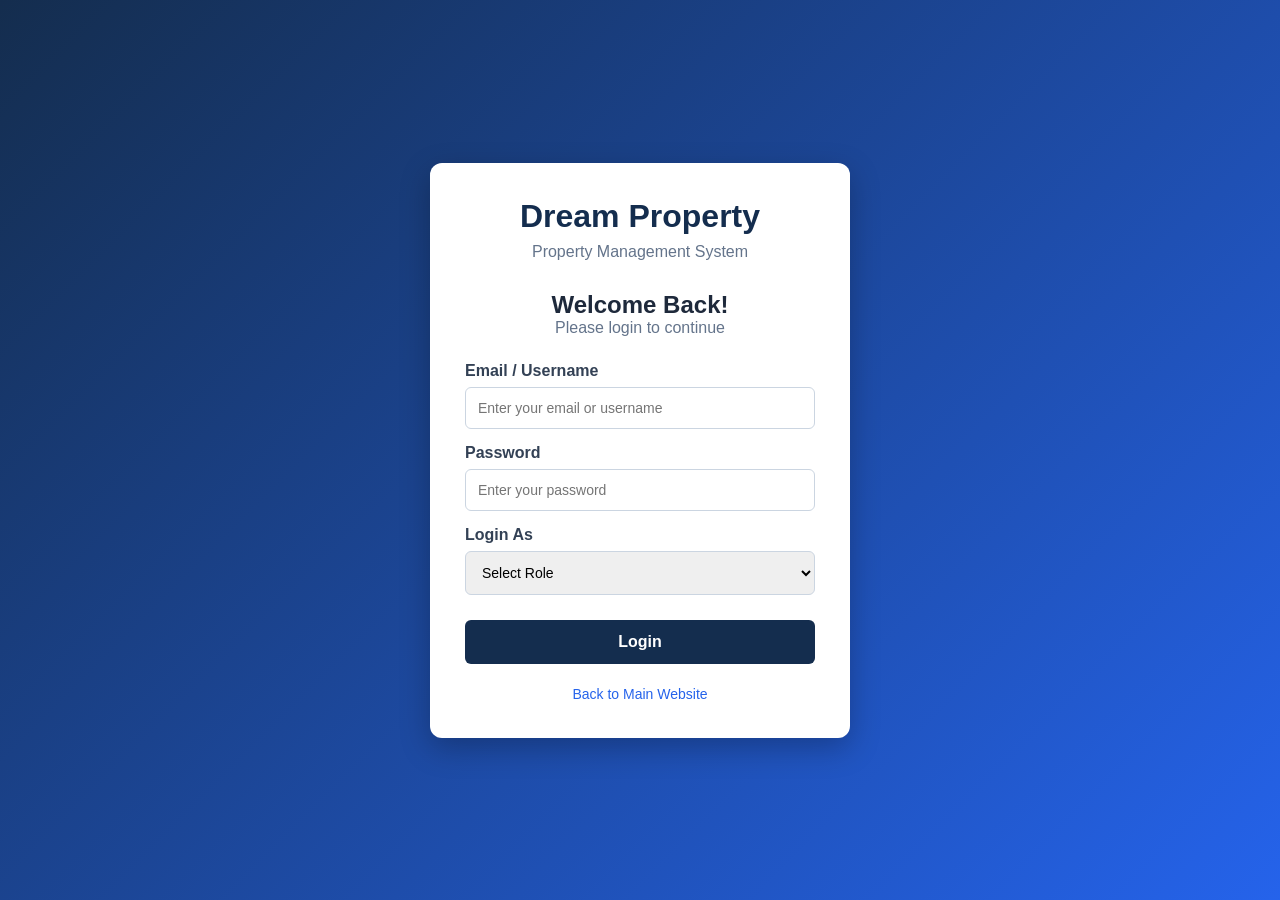
<file: index.html>
<!DOCTYPE html>
<html lang="en">

<head>
    <meta charset="UTF-8">
    <meta name="viewport" content="width=device-width, initial-scale=1.0">

    <title>Dream Property | Plot Management</title>

    <link rel="stylesheet" href="style.css">
</head>

<body>

    <header class="header">
        <div class="company">
            <h1>Dream Property</h1>
            <p>Property Management System</p>
        </div>

        <div class="user-info">
            <span id="loggedInUser">Loading User...</span>
            <button id="logoutBtn">Logout</button>
            <button>Admin Login</button>
        </div>
    </header>

    <main class="container">

        <section class="project-header">
            <div>
                <h2>Dream Valley Estate</h2>
                <p>Residential Plot Development</p>
                <span>Location: Johannesburg, South Africa</span>
            </div>

            <select id="projectSelect">
                <option value="dream-valley">Dream Valley Estate</option>
            </select>
        </section>
        <!-- Admin Dashboard -->
        <section id="adminDashboard" class="admin-dashboard">

            <h2>Admin Dashboard</h2>
            <p>Property Business Overview</p>

            <div class="admin-stats">

                <div class="admin-stat-card">
                    <h3>Total Agents</h3>
                    <h2 id="totalAgents">0</h2>
                </div>

                <div class="admin-stat-card">
                    <h3>Pending Approvals</h3>
                    <h2 id="pendingApprovals">0</h2>
                </div>

                <div class="admin-stat-card">
                    <h3>Approved Requests</h3>
                    <h2 id="approvedRequests">0</h2>
                </div>

                <div class="admin-stat-card">
                    <h3>Rejected Requests</h3>
                    <h2 id="rejectedRequests">0</h2>
                </div>

            </div>

        </section>
        <!-- Agent Management -->
        <section id="agentManagement" class="agent-management">

            <h2>Agent Management</h2>
            <p>Manage your property sales agents.</p>
            <button id="addAgentBtn" class="add-agent-btn">
                + Add New Agent
                <!-- Add Agent Form -->

                <div id="addAgentForm" class="add-agent-form" style="display: none;">

                    <h3>Register New Agent</h3>

                    <label>Agent Name</label>
                    <input type="text" id="agentName" placeholder="Enter agent name">

                    <label>Email Address</label>
                    <input type="email" id="agentEmail" placeholder="Enter email address">

                    <label>Password</label>
                    <input type="password" id="agentPassword" placeholder="Create password">

                    <button id="saveAgentBtn">Save Agent</button>
                    <button id="cancelAgentBtn">Cancel</button>

                </div>
            </button>

            <table>
                <thead>
                    <tr>
                        <th>Agent Name</th>
                        <th>Email</th>
                        <th>Role</th>
                        <th>Status</th>
                    </tr>
                </thead>

                <tbody id="agentList">
                    <tr>
                        <td>Demo Agent</td>
                        <td>agent@dreamproperty.com</td>
                        <td>Agent</td>
                        <td>Active</td>
                    </tr>
                </tbody>
            </table>

        </section>
        <section class="summary">

            <div class="summary-card">
                <h3>Total Plots</h3>
                <p id="totalPlots">50</p>
            </div>

            <div class="summary-card available">
                <h3>Available</h3>
                <p id="availablePlots">0</p>
            </div>

            <div class="summary-card booked">
                <h3>Booked</h3>
                <p id="bookedPlots">0</p>
            </div>

            <div class="summary-card sold">
                <h3>Sold</h3>
                <p id="soldPlots">0</p>
            </div>

        </section>

        <section class="site-section">

            <div class="section-heading">
                <div>
                    <h2>Property Site Layout</h2>
                    <p>Select any plot to view its details.</p>
                </div>
            </div>

            <div class="legend">
                <span><i class="green"></i> Available</span>
                <span><i class="yellow"></i> Booked</span>
                <span><i class="red"></i> Sold</span>
            </div>
            
            <div class="plot-search">

                <div class="plot-filters">
                    <button onclick="filterPlots('all')">All Plots</button>
                    <button onclick="filterPlots('available')">Available</button>
                    <button onclick="filterPlots('booked')">Booked</button>
                    <button onclick="filterPlots('sold')">Sold</button>
                </div>

                <input
                    type="text"
                    id="plotSearch"
                    placeholder="Search Plot Number (e.g. A-05)"
                >
            </div>

            <div id="siteLayout" class="site-layout">
                <!-- 50 plots will be generated using JavaScript -->
            </div>

        </section>

        
        <section id="plotDetails" class="plot-details">

            <h2>Plot Details</h2>

            <p>Select a plot from the map to view its information.</p>

            <div id="statusUpdateSection" style="display: none;">

                <label for="plotStatus">Update Plot Status:</label>

                <select id="plotStatus">
                    <option value="available">Available</option>
                    <option value="booked">Booked</option>
                    <option value="sold">Sold</option>
                </select>

                <button id="updateStatusBtn">Update Status</button>

            </div>

        </section>
         
        <!-- Admin Approval Section -->
        <section id="approvalSection" class="approval-section">

            <h2>Pending Plot Approvals</h2>

            <div id="pendingRequests">
                <p>No pending requests.</p>
            </div>

        </section>
        <section class="activity-section">
            <h2>Recent Plot Activity</h2>

            <table>
                <thead>
                    <tr>
                        <th>Time</th>
                        <th>Plot Number</th>
                        <th>Activity</th>
                    </tr>
                </thead>

                <tbody id="activityLog">
                    <tr>
                        <td colspan="3">No activity recorded yet.</td>
                    </tr>
                </tbody>
            </table>
        </section>


    </main>

    <footer>
        <p>© 2026 Dream Property. Demo Application.</p>
    </footer>

    <script src="app.js"></script>

</body>
</html>
</file>
<file: style.css>
* {
    margin: 0;
    padding: 0;
    box-sizing: border-box;
}

body {
    font-family: Arial, sans-serif;
    background: #f4f6fa;
    color: #1e293b;
}

/* Header */

.header {
    background: #142d4e;
    color: white;
    padding: 20px 40px;
    display: flex;
    justify-content: space-between;
    align-items: center;
}

.company h1 {
    font-size: 25px;
    margin-bottom: 5px;
}

.company p {
    font-size: 13px;
    color: #cbd5e1;
}

.user-info {
    display: flex;
    align-items: center;
    gap: 20px;
}

button {
    background: #e6a23c;
    color: #142d4e;
    border: none;
    padding: 11px 20px;
    border-radius: 6px;
    font-weight: bold;
    cursor: pointer;
}

/* Main Container */

.container {
    max-width: 1400px;
    margin: 30px auto;
    padding: 0 25px;
}

/* Project Header */

.project-header {
    background: white;
    padding: 25px;
    border-radius: 10px;
    display: flex;
    justify-content: space-between;
    align-items: center;
    box-shadow: 0 2px 10px rgba(0,0,0,0.05);
}

.project-header h2 {
    color: #142d4e;
    margin-bottom: 8px;
}

.project-header p {
    margin-bottom: 8px;
    color: #64748b;
}

.project-header span {
    font-size: 13px;
    color: #64748b;
}

.project-header select {
    padding: 10px;
    border: 1px solid #cbd5e1;
    border-radius: 6px;
}

/* Summary Cards */

.summary {
    display: grid;
    grid-template-columns: repeat(4, 1fr);
    gap: 20px;
    margin: 25px 0;
}

.summary-card {
    background: white;
    padding: 22px;
    border-radius: 10px;
    border-left: 5px solid #64748b;
    box-shadow: 0 2px 10px rgba(0,0,0,0.05);
}

.summary-card h3 {
    font-size: 14px;
    color: #64748b;
    margin-bottom: 12px;
}

.summary-card p {
    font-size: 30px;
    font-weight: bold;
}

.summary-card.available {
    border-left-color: #16a34a;
}

.summary-card.booked {
    border-left-color: #eab308;
}

.summary-card.sold {
    border-left-color: #dc2626;
}

/* Site Layout */

.site-section {
    background: white;
    padding: 25px;
    border-radius: 10px;
    box-shadow: 0 2px 10px rgba(0,0,0,0.05);
}

.section-heading h2 {
    color: #142d4e;
    margin-bottom: 8px;
}

.section-heading p {
    color: #64748b;
    font-size: 14px;
}

/* Plot Legend */

.legend {
    display: flex;
    gap: 25px;
    margin: 25px 0;
    flex-wrap: wrap;
}

.legend span {
    display: flex;
    align-items: center;
    gap: 8px;
    font-size: 13px;
}

.legend i {
    width: 15px;
    height: 15px;
    border-radius: 3px;
}

.green {
    background: #22c55e;
}

.yellow {
    background: #facc15;
}

.red {
    background: #ef4444;
}

/* Plot Map Container */

.site-layout {
    background: #e8edf2;
    padding: 25px;
    border-radius: 8px;
    min-height: 300px;
    display: grid;
    grid-template-columns: repeat(10, minmax(55px, 1fr));
    gap: 8px;
    overflow-x: auto;
}

/* Plot Details */

.plot-details {
    margin-top: 25px;
    background: white;
    padding: 25px;
    border-radius: 10px;
    box-shadow: 0 2px 10px rgba(0,0,0,0.05);
}

.plot-details h2 {
    color: #142d4e;
    margin-bottom: 10px;
}

/* Footer */

footer {
    text-align: center;
    padding: 25px;
    color: #64748b;
    font-size: 13px;
}

/* Responsive Design */

@media (max-width: 900px) {
    .summary {
        grid-template-columns: repeat(2, 1fr);
    }

    .site-layout {
        grid-template-columns: repeat(10, 65px);
    }
}

@media (max-width: 600px) {
    .header {
        padding: 18px;
        flex-direction: column;
        align-items: flex-start;
        gap: 15px;
    }

    .project-header {
        flex-direction: column;
        align-items: flex-start;
        gap: 20px;
    }

    .summary {
        grid-template-columns: 1fr 1fr;
    }

    .container {
        padding: 0 12px;
    }
}


/* Individual Plot Design */

.plot {
    min-width: 55px;
    min-height: 75px;
    border: 2px solid transparent;
    border-radius: 5px;
    display: flex;
    flex-direction: column;
    justify-content: center;
    align-items: center;
    cursor: pointer;
    transition: 0.2s ease;
    font-size: 12px;
    font-weight: bold;
}

.plot:hover {
    transform: translateY(-4px);
    box-shadow: 0 4px 10px rgba(0,0,0,0.18);
}

.plot.available {
    background: #bbf7d0;
    border-color: #16a34a;
    color: #166534;
}

.plot.booked {
    background: #fef08a;
    border-color: #eab308;
    color: #854d0e;
}

.plot.sold {
    background: #fecaca;
    border-color: #dc2626;
    color: #991b1b;
}

.plot.selected {
    outline: 3px solid #142d4e;
    outline-offset: 2px;
}

.plot small {
    font-size: 10px;
    margin-top: 5px;
}

/* Site Map Road Styling */

.site-layout {
    border: 2px dashed #94a3b8;
    align-items: stretch;
}

.plot-details p {
    color: #64748b;
    margin-top: 8px;
}

.plot-details .detail-status {
    font-weight: bold;
}


/* Internal Road */
.road {
    grid-column: 1 / -1;
    height: 35px;
    background: #64748b;
    color: white;
    display: flex;
    align-items: center;
    justify-content: center;
    font-size: 11px;
    font-weight: bold;
    letter-spacing: 2px;
    border-radius: 4px;
    border-top: 2px dashed white;
    border-bottom: 2px dashed white;
}

/* Main Entrance */
.entrance {
    grid-column: 1 / -1;
    text-align: center;
    padding: 15px;
    background: #dbeafe;
    color: #1e40af;
    border: 2px solid #3b82f6;
    border-radius: 6px;
    font-weight: bold;
    letter-spacing: 2px;
}


/* Professional Main Entrance Gate */
.entrance {
    grid-column: 1 / -1;
    min-height: 55px;
    display: flex;
    align-items: center;
    justify-content: center;
    background: linear-gradient(90deg, #1e293b, #334155, #1e293b);
    color: white;
    border: 3px solid #94a3b8;
    border-radius: 6px;
    font-size: 15px;
    font-weight: bold;
    letter-spacing: 3px;
    box-shadow: 0 4px 8px rgba(0,0,0,0.2);
}


/* Selected Plot Highlight */
.plot.selected {
    outline: 4px solid #1e293b;
    outline-offset: 3px;
    transform: scale(1.04);
    box-shadow: 0 5px 12px rgba(0, 0, 0, 0.3);
    z-index: 2;
}

/* Plot Hover Effect */
.plot:hover {
    transform: translateY(-4px) scale(1.03);
    box-shadow: 0 5px 12px rgba(0, 0, 0, 0.2);
}


/* Plot Search */
.plot-search {
    margin: 20px 0;
}

.plot-search input {
    width: 100%;
    max-width: 350px;
    padding: 12px 15px;
    border: 1px solid #cbd5e1;
    border-radius: 6px;
    font-size: 14px;
    outline: none;
}

.plot-search input:focus {
    border-color: #2563eb;
    box-shadow: 0 0 0 3px rgba(37, 99, 235, 0.12);
}


/* Plot Filter Buttons */
.plot-filters {
    display: flex;
    flex-wrap: wrap;
    gap: 10px;
    margin-bottom: 20px;
}

.plot-filters button {
    padding: 10px 18px;
    border: none;
    border-radius: 6px;
    background: #e2e8f0;
    color: #1e293b;
    font-weight: bold;
    cursor: pointer;
    transition: 0.2s ease;
}

.plot-filters button:hover {
    background: #1e293b;
    color: white;
}


/* Recent Plot Activity */
.activity-section {
    margin-top: 30px;
    padding: 20px;
    background: white;
    border-radius: 10px;
    box-shadow: 0 3px 10px rgba(0, 0, 0, 0.08);
}

.activity-section h2 {
    margin-bottom: 20px;
    color: #1e293b;
}

.activity-section table {
    width: 100%;
    border-collapse: collapse;
}

.activity-section th,
.activity-section td {
    padding: 13px;
    text-align: left;
    border-bottom: 1px solid #e2e8f0;
}

.activity-section th {
    background: #f1f5f9;
    color: #334155;
    font-size: 13px;
}

.activity-section td {
    font-size: 14px;
    color: #475569;
}

.activity-section tr:hover {
    background: #f8fafc;
}


/* Dream Property Login Page */

.login-container {
    min-height: 100vh;
    display: flex;
    justify-content: center;
    align-items: center;
    background: linear-gradient(135deg, #142d4e, #2563eb);
    padding: 20px;
}

.login-card {
    width: 100%;
    max-width: 420px;
    background: white;
    padding: 35px;
    border-radius: 12px;
    box-shadow: 0 10px 30px rgba(0, 0, 0, 0.25);
    text-align: center;
}

.login-card h1 {
    color: #142d4e;
    margin-bottom: 8px;
}

.login-card h2 {
    margin-top: 30px;
    color: #1e293b;
}

.login-card p {
    color: #64748b;
    margin-bottom: 15px;
}

.login-card form {
    text-align: left;
    margin-top: 25px;
}

.login-card label {
    display: block;
    margin: 15px 0 7px;
    font-weight: bold;
    color: #334155;
}

.login-card input,
.login-card select {
    width: 100%;
    padding: 12px;
    border: 1px solid #cbd5e1;
    border-radius: 6px;
    font-size: 14px;
}

.login-card button {
    width: 100%;
    margin-top: 25px;
    padding: 13px;
    background: #142d4e;
    color: white;
    border: none;
    border-radius: 6px;
    font-size: 16px;
    font-weight: bold;
    cursor: pointer;
}

.login-card button:hover {
    background: #2563eb;
}

.login-card a {
    display: inline-block;
    margin-top: 22px;
    color: #2563eb;
    text-decoration: none;
    font-size: 14px;
}

/* Admin Approval Section */
.approval-section {
    margin-top: 30px;
    padding: 20px;
    background: white;
    border-radius: 10px;
    box-shadow: 0 3px 10px rgba(0, 0, 0, 0.08);
}

.approval-section h2 {
    color: #1e293b;
    margin-bottom: 20px;
}

.approval-card {
    border: 1px solid #cbd5e1;
    border-left: 5px solid #eab308;
    border-radius: 8px;
    padding: 15px;
    margin-bottom: 12px;
    background: #fffbeb;
}

.approval-card button {
    padding: 9px 16px;
    border: none;
    border-radius: 5px;
    cursor: pointer;
    font-weight: bold;
    margin: 10px 8px 0 0;
}

.approve-btn {
    background: #16a34a;
    color: white;
}

.reject-btn {
    background: #dc2626;
    color: white;
}

/* Admin Dashboard */

.admin-dashboard {
    margin: 25px 0;
    padding: 25px;
    background: #ffffff;
    border-radius: 10px;
    box-shadow: 0 3px 12px rgba(0, 0, 0, 0.08);
}

.admin-dashboard > h2 {
    color: #142d4e;
    margin-bottom: 8px;
}

.admin-dashboard > p {
    color: #64748b;
    margin-bottom: 22px;
}

.admin-stats {
    display: grid;
    grid-template-columns: repeat(4, 1fr);
    gap: 18px;
}

.admin-stat-card {
    padding: 22px;
    background: #f1f5f9;
    border-left: 5px solid #2563eb;
    border-radius: 8px;
}

.admin-stat-card h3 {
    color: #475569;
    font-size: 14px;
    margin-bottom: 12px;
}

.admin-stat-card h2 {
    color: #142d4e;
    font-size: 30px;
}

@media (max-width: 768px) {
    .admin-stats {
        grid-template-columns: repeat(2, 1fr);
    }
}

@media (max-width: 480px) {
    .admin-stats {
        grid-template-columns: 1fr;
    }
}

/* Agent Management */

.agent-management {
    margin: 25px 0;
    padding: 25px;
    background: #ffffff;
    border-radius: 10px;
    box-shadow: 0 3px 12px rgba(0, 0, 0, 0.08);
}

.agent-management h2 {
    color: #142d4e;
    margin-bottom: 8px;
}

.agent-management p {
    color: #64748b;
    margin-bottom: 20px;
}

.agent-management table {
    width: 100%;
    border-collapse: collapse;
}

.agent-management th,
.agent-management td {
    padding: 14px;
    text-align: left;
    border-bottom: 1px solid #e2e8f0;
}

.agent-management th {
    background: #f1f5f9;
    color: #334155;
}

.agent-management td {
    color: #475569;
}

.agent-management td:last-child {
    color: #16a34a;
    font-weight: bold;
}

/* Add Agent Button */

.add-agent-btn {
    padding: 12px 20px;
    background: #2563eb;
    color: white;
    border: none;
    border-radius: 6px;
    font-size: 14px;
    font-weight: bold;
    cursor: pointer;
    margin-bottom: 20px;
}

.add-agent-btn:hover {
    background: #1d4ed8;
}

/* Add Agent Form */

.add-agent-form {
    margin: 20px 0;
    padding: 25px;
    background: #f8fafc;
    border: 1px solid #e2e8f0;
    border-radius: 8px;
    max-width: 500px;
}

.add-agent-form h3 {
    color: #142d4e;
    margin-bottom: 20px;
}

.add-agent-form label {
    display: block;
    margin: 12px 0 6px;
    color: #334155;
    font-weight: bold;
}

.add-agent-form input {
    width: 100%;
    padding: 11px;
    border: 1px solid #cbd5e1;
    border-radius: 5px;
    box-sizing: border-box;
}

.add-agent-form button {
    margin: 18px 8px 0 0;
    padding: 10px 18px;
    border: none;
    border-radius: 5px;
    cursor: pointer;
    color: white;
    background: #2563eb;
}

#cancelAgentBtn {
    background: #64748b;
}
</file>
